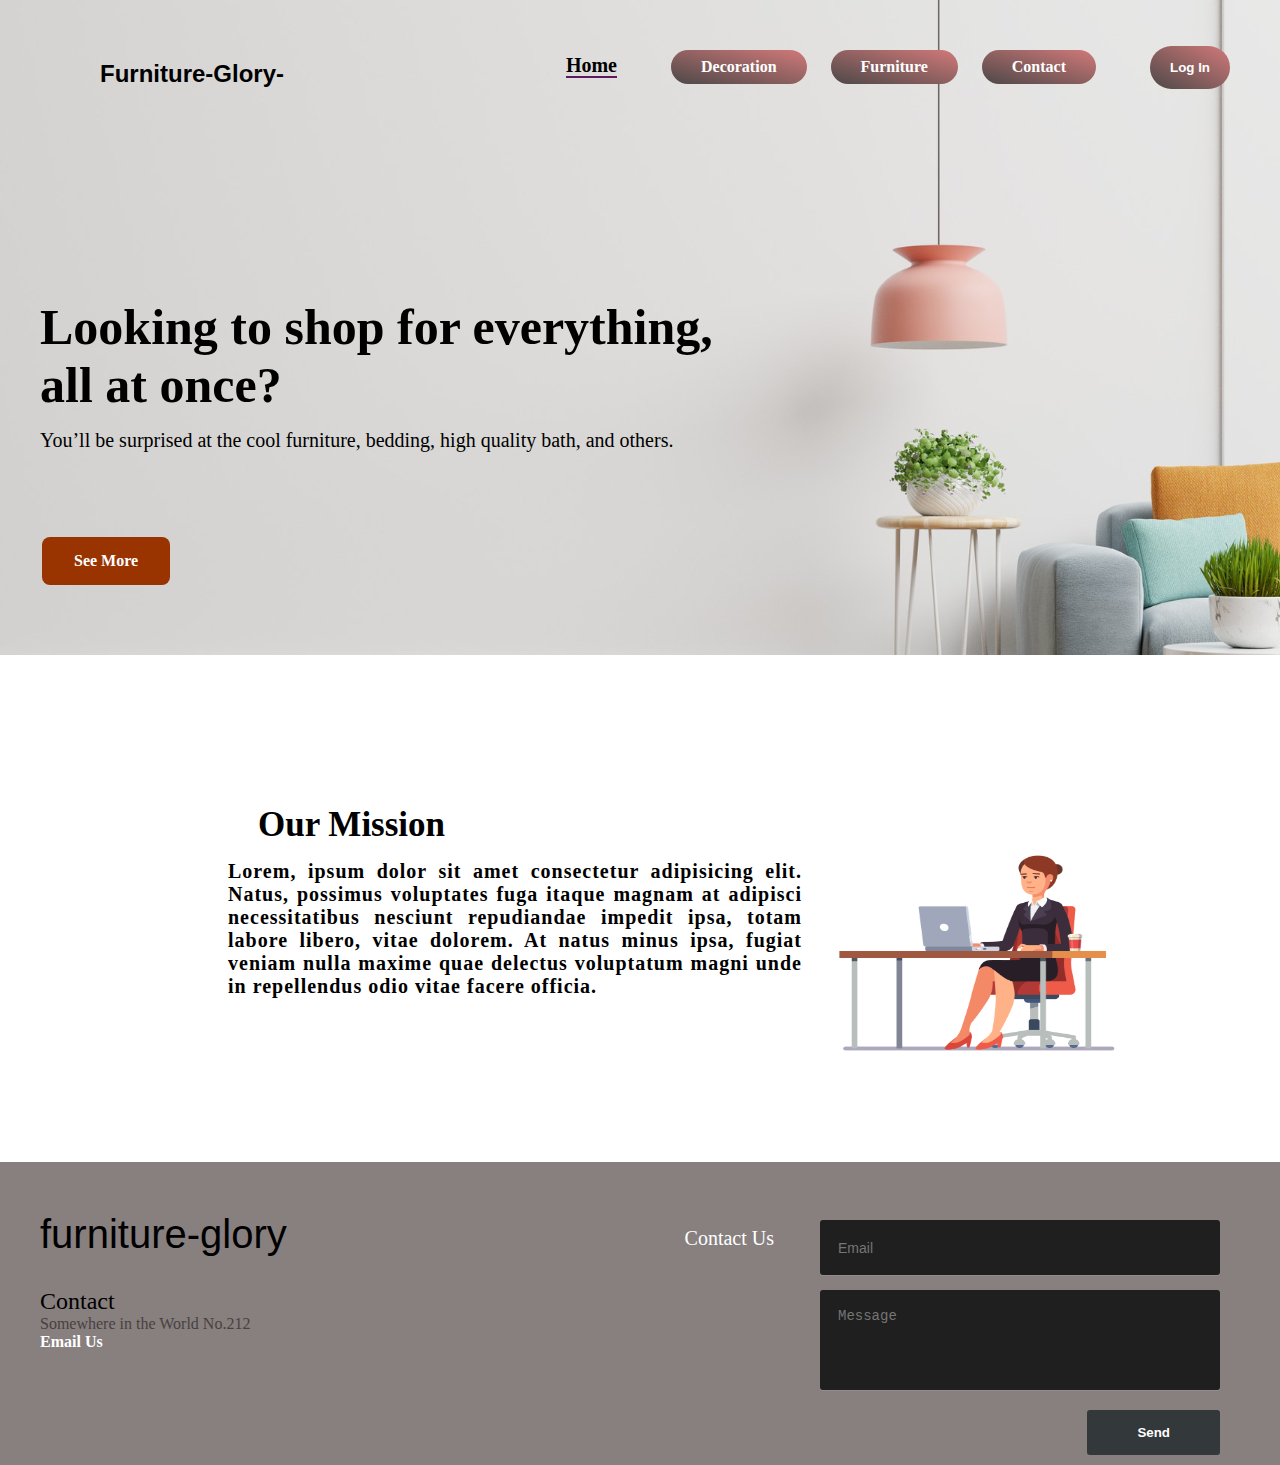
<file: index.html>
<!DOCTYPE html>
<html lang="en">
  <head>
    <meta charset="utf-8" />
    <meta name="viewport" content="width=device-width, initial-scale=1.0" />
    <title>Glory Furniture</title>
    <link rel="stylesheet" href="styles.css" />
  </head>
  <body>
    <header>
      <div class="header">
        <div class="container">
          <div class="navbar">
            <div class="logo">
              <h2>Furniture-Glory-</h2>
            </div>
            <nav>
              <ul id="Menu">
                <li class="active"><a  href="index.html">Home</a></li>
                <li class="bar"><a href="decoration.html">Decoration</a></li>
                <li class="bar"><a href="furniture.html">Furniture</a></li>
                <li class="bar"><a href="contact.html">Contact</a></li>
                <li>
                  <div id="LogIn">
                    <button onclick="document.getElementById('id01').style.display='block'" style="width: auto"><a>Log In</a></button>
                    <div id="id01" class="modal">
                      <form class="modal-content animate" action="/action_page.php" method="post">
                        <div class="imgcontainer">
                          <span onclick="document.getElementById('id01').style.display='none'" class="close" title="Close">&times;</span>
                          <img src="img/avatar.png" alt="avatar" class="avatar" width="300" height="300" />
                        </div>

                        <div class="container">
                          <label for="uname"><b>Username</b></label>
                          <input type="text" placeholder="Enter Username" name="uname" required />

                          <label for="psw"><b>Password</b></label>
                          <input type="password" placeholder="Enter Password" name="psw" required />

                          <button type="submit">Login</button>
                          <label> <input type="checkbox" checked="checked" name="remember" /> Remember me </label>
                        </div>
            
                        <div class="container" style="background-color: #f1f1f1">
                          <button type="button" onclick="document.getElementById('id01').style.display='none'" class="cancelbtn">Cancel</button>
                          <span class="psw"><a href="#" style="color: black;">Forgot Password?</a></span>
                        </div>
                      </form>
                    </div>
                  </div>
                </div>
              </li>
            </ul>
          </nav>
        </div>
      </div>
    </div>
    <div class="brand">
        <h1>
          Looking to shop for everything,<br />
          all at once?
        </h1>
        <p>You’ll be surprised at the cool furniture, bedding, high quality bath, and others.</p>
        <div class="button">
          <a href="#">See More</a>
        </div>
      </div>
    </header>

    <!-- Offer -->
    <div class="small-container">
      <div class="gambar">
        <img src="img/mission.jpg" alt="our mission" />
      </div>
      <div class="mission">
        <h2>Our Mission</h2>
        <h3>
          Lorem, ipsum dolor sit amet consectetur adipisicing elit. Natus, possimus voluptates fuga itaque magnam at adipisci necessitatibus nesciunt repudiandae impedit ipsa, totam labore libero, vitae dolorem. At natus minus ipsa, fugiat
          veniam nulla maxime quae delectus voluptatum magni unde in repellendus odio vitae facere officia.
        </h3>
      </div>
      <br />
      <br />
    </div>
    <!-- End Offer -->

    <!-- Footer -->
    <footer>
      <div class="footer">
        <div class="footer-left">
          <h1>Furniture-Glory</h1>

          <h2>Contact</h2>

          <address>
            Somewhere in the World No.212<br />
            <a href="#">Email Us</a>
          </address>
        </div>
        <div class="footer-right">
          <p>Contact Us</p>
          <form action="#" method="post">
            <input type="text" name="email" placeholder="Email" />
            <textarea name="message" placeholder="Message"></textarea>
            <button>Send</button>
          </form>
        </div>
      </div>
    </footer>
    <!-- End Footer -->
  </body>
</html>
</file>
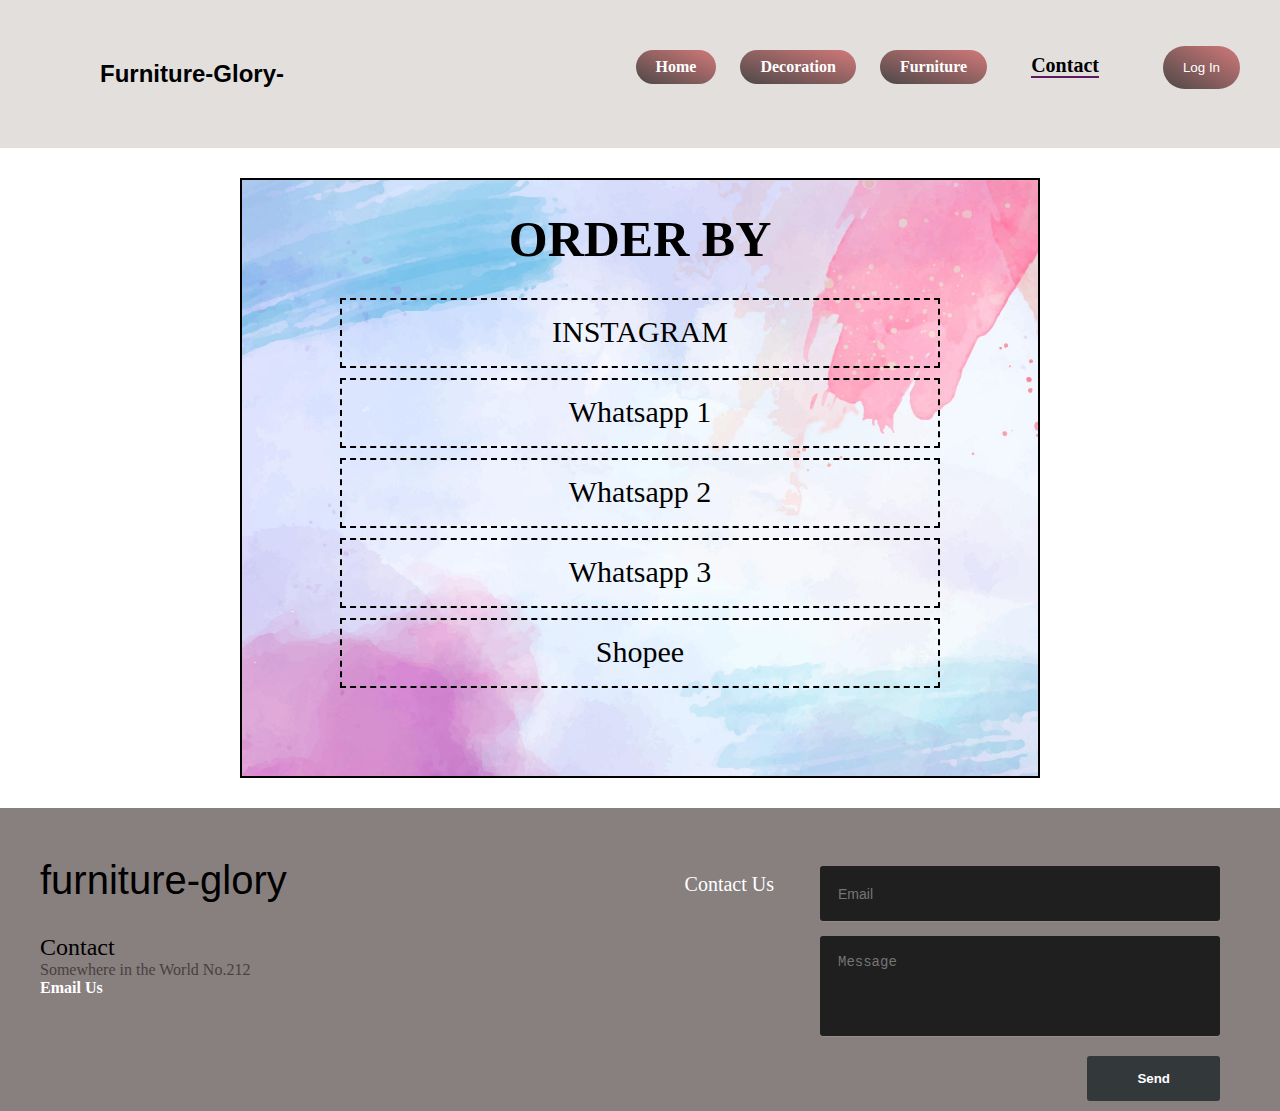
<file: contact.html>
<!DOCTYPE html>
<html lang="en">
  <!DOCTYPE html>
  <html lang="en">
    <head>
      <meta charset="utf-8" />
      <meta name="viewport" content="width=device-width, initial-scale=1" />
      <title>Glory Furniture</title>
      <link rel="stylesheet" href="style2.css" />
    </head>

    <body>
      <header>
        <div class="header" style="padding-bottom: 30px">
          <div class="container">
            <div class="navbar">
              <div class="logo">
                <h2>Furniture-Glory-</h2>
              </div>
              <nav>
                <ul id="Menu">
                  <li class="bar"><a href="index.html">Home</a></li>
                  <li class="bar"><a href="decoration.html">Decoration</a></li>
                  <li class="bar"><a href="furniture.html">Furniture</a></li>
                  <li class="active"><a href="contact.html">Contact</a></li>
                  <li>
                    <div id="LogIn">
                      <button onclick="document.getElementById('id01').style.display='block'" style="width: auto">Log In</button>
                      <div id="id01" class="modal">
                        <form class="modal-content animate" action="/action_page.php" method="post">
                          <div class="imgcontainer">
                            <span onclick="document.getElementById('id01').style.display='none'" class="close" title="Close">&times;</span>
                            <img src="img/avatar.png" alt="avatar" class="avatar" width="300" height="300" />
                          </div>

                          <div class="container">
                            <label for="uname"><b>Username</b></label>
                            <input type="text" placeholder="Enter Username" name="uname" required />

                            <label for="psw"><b>Password</b></label>
                            <input type="password" placeholder="Enter Password" name="psw" required />

                            <button type="submit">Login</button>
                            <label> <input type="checkbox" checked="checked" name="remember" /> Remember me </label>
                          </div>
                          <div class="container" style="background-color: #f1f1f1">
                            <button type="button" onclick="document.getElementById('id01').style.display='none'" class="cancelbtn">Cancel</button>
                            <span class="psw"><a href="#" style="color: black">Forgot Password?</a></span>
                          </div>
                        </form>
                      </div>
                    </div>
                  </li>
                </ul>
              </nav>
            </div>
          </div>
        </div>
      </header>

      <!-- Contact -->
      <div class="contact">
        <div class="heading">
          <h1>ORDER BY</h1>
        </div>
        <div class="flex">
          <div class="title">INSTAGRAM</div>
          <div class="title">Whatsapp 1</div>
          <div class="title">Whatsapp 2</div>
          <div class="title">Whatsapp 3</div>
          <div class="title">Shopee</div>
        </div>
      </div>
      <!-- End Contact-->

      <!-- Footer -->
      <footer style="padding-top: 30px">
        <div class="footer">
          <div class="footer-left">
            <h1>Furniture-Glory</h1>

            <h2>Contact</h2>

            <address>
              Somewhere in the World No.212<br />
              <a href="#">Email Us</a>
            </address>
          </div>
          <div class="footer-right">
            <p>Contact Us</p>
            <form action="#" method="post">
              <input type="text" name="email" placeholder="Email" />
              <textarea name="message" placeholder="Message"></textarea>
              <button>Send</button>
            </form>
          </div>
        </div>
      </footer>
      <!-- End Footer -->
    </body>
  </html>
</html>
</file>
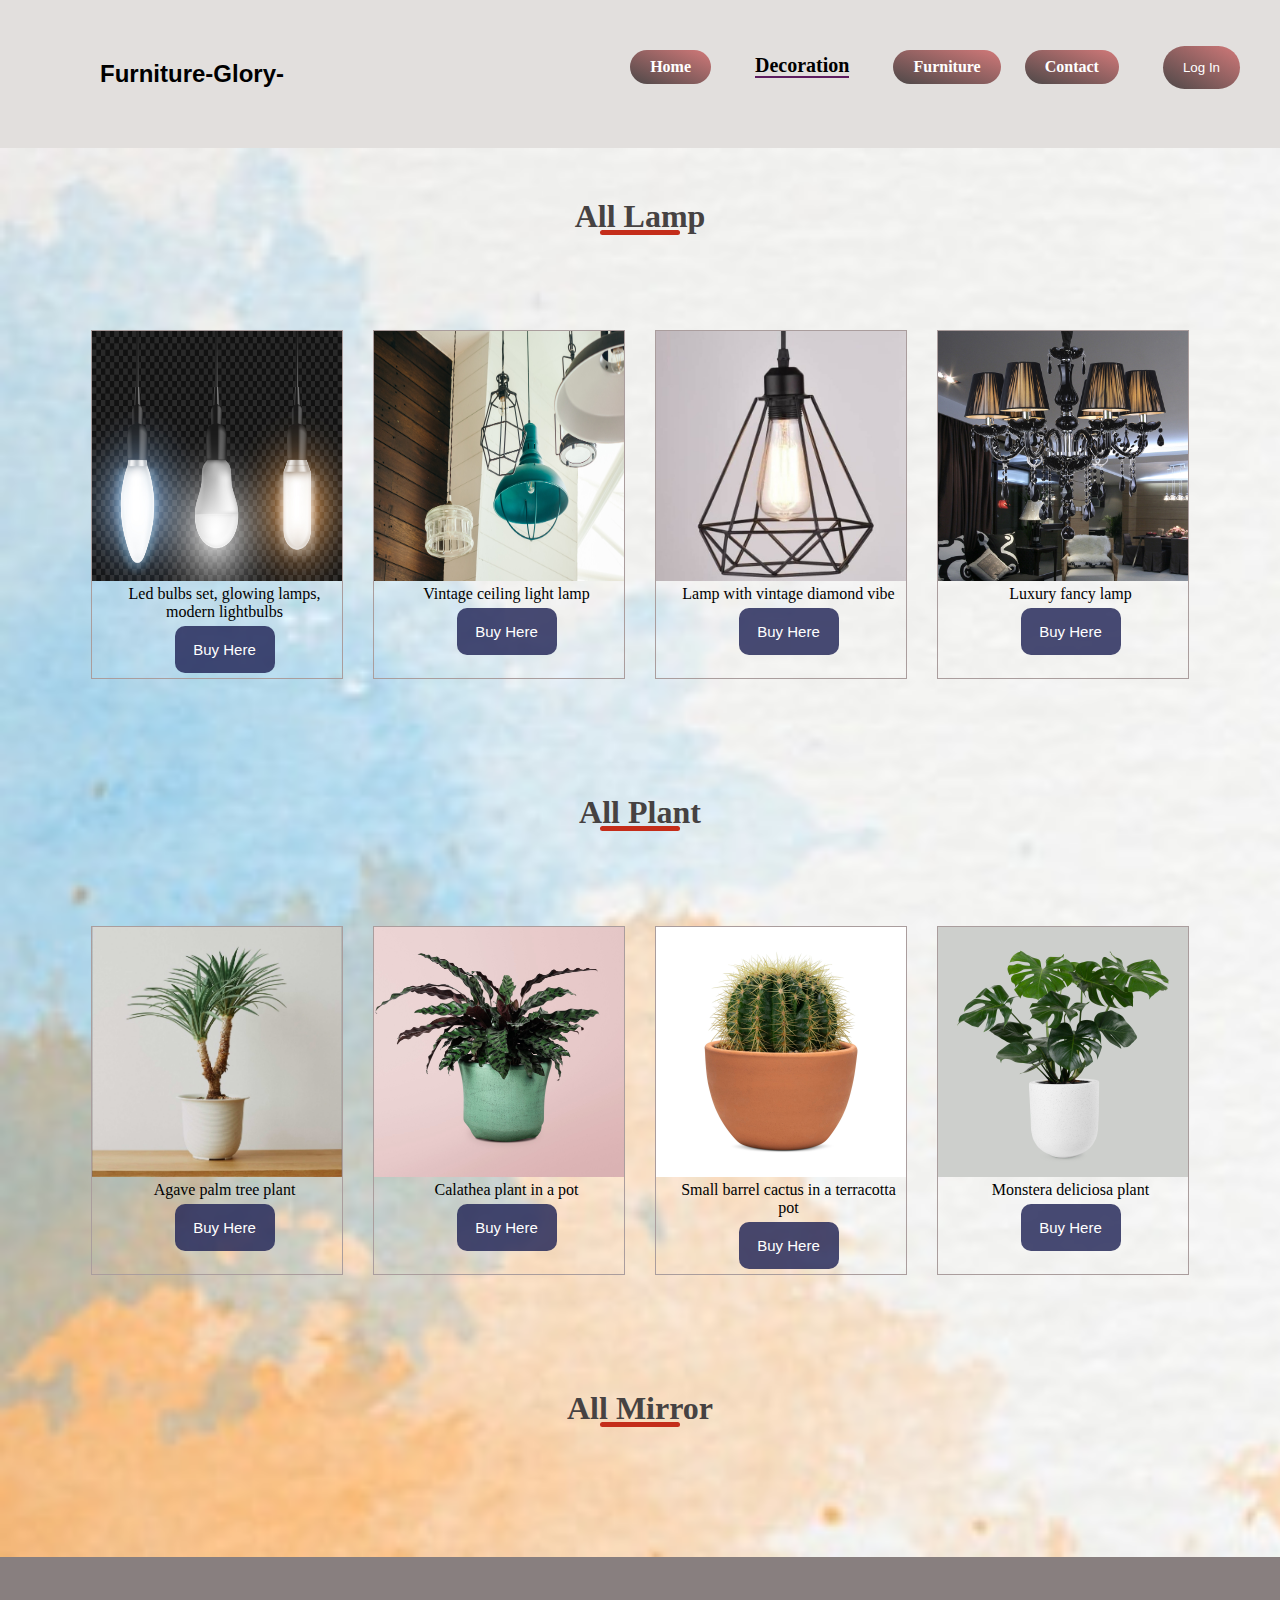
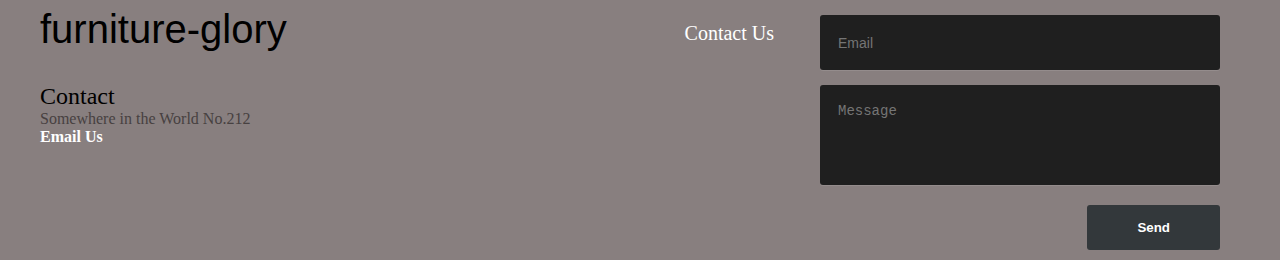
<file: decoration.html>
<!DOCTYPE html>
<html lang="en">
  <!DOCTYPE html>
  <html lang="en">
    <head>
      <meta charset="utf-8" />
      <meta name="viewport" content="width=device-width, initial-scale=1" />
      <title>Glory Furniture</title>
      <link rel="stylesheet" href="style2.css" />
    </head>

    <body>
      <header>
        <div class="header">
          <div class="container">
            <div class="navbar">
              <div class="logo">
                <h2>Furniture-Glory-</h2>
              </div>
              <nav>
                <ul id="Menu">
                  <li class="bar"><a href="index.html">Home</a></li>
                  <li class="active"><a href="decoration.html">Decoration</a></li>
                  <li class="bar"><a href="furniture.html">Furniture</a></li>
                  <li class="bar"><a href="contact.html">Contact</a></li>
                  <li>
                    <div id="LogIn">
                      <button onclick="document.getElementById('id01').style.display='block'" style="width: auto">Log In</button>
                      <div id="id01" class="modal">
                        <form class="modal-content animate" action="/action_page.php" method="post">
                          <div class="imgcontainer">
                            <span onclick="document.getElementById('id01').style.display='none'" class="close" title="Close">&times;</span>
                            <img src="img/avatar.png" alt="avatar" class="avatar" width="300" height="300" />
                          </div>

                          <div class="container">
                            <label for="uname"><b>Username</b></label>
                            <input type="text" placeholder="Enter Username" name="uname" required />

                            <label for="psw"><b>Password</b></label>
                            <input type="password" placeholder="Enter Password" name="psw" required />

                            <button type="submit">Login</button>
                            <label> <input type="checkbox" checked="checked" name="remember" /> Remember me </label>
                          </div>

                          <div class="container" style="background-color: #f1f1f1">
                            <button type="button" onclick="document.getElementById('id01').style.display='none'" class="cancelbtn">Cancel</button>
                            <span class="psw"><a href="#" style="color: black">Forgot Password?</a></span>
                          </div>
                        </form>
                      </div>
                    </div>
                  </li>
                </ul>
              </nav>
            </div>
          </div>
        </div>
      </header>

      <div class="product">
        <!---Lamp-->
        <div class="container-small">
          <h1>All Lamp</h1>
          <div class="flex-container">
            <div class="gallery">
              <a target="_blank">
                <img src="dekorasi/lamp.jpg" width="250" height="250" />
              </a>
              <div class="desc">
                Led bulbs set, glowing lamps,<br />
                modern lightbulbs<br />
                <button><span>Buy Here</span></button>
              </div>
            </div>
            <div class="gallery">
              <a target="_blank">
                <img src="dekorasi/lamp2.jpg" width="250" height="250" />
              </a>
              <div class="desc">
                Vintage ceiling light lamp<br />
                <button><span>Buy Here</span></button>
              </div>
            </div>
            <div class="gallery">
              <a target="_blank">
                <img src="dekorasi/lamp3.jpg" width="250" height="250" />
              </a>
              <div class="desc">
                Lamp with vintage diamond vibe<br />
                <button><span>Buy Here</span></button>
              </div>
            </div>
            <div class="gallery">
              <a target="_blank">
                <img src="dekorasi/lamp4.jpg" width="250" height="250" />
              </a>
              <div class="desc">
                Luxury fancy lamp<br />
                <button><span>Buy Here</span></button>
              </div>
            </div>
          </div>
        </div>
        <!--End Lamp-->

        <!-- Plant -->
        <div class="container-small">
          <h1>All Plant</h1>
          <div class="flex-container">
            <div class="gallery">
              <a target="_blank">
                <img src="dekorasi/plant.png" width="250" height="250" />
              </a>
              <div class="desc">
                Agave palm tree plant <br />
                <button><span>Buy Here</span></button>
              </div>
            </div>
            <div class="gallery">
              <a target="_blank">
                <img src="dekorasi/plant2.jpg" width="250" height="250" />
              </a>
              <div class="desc">
                Calathea plant in a pot <br />
                <button><span>Buy Here</span></button>
              </div>
            </div>
            <div class="gallery">
              <a target="_blank">
                <img src="dekorasi/plant3.jpg" width="250" height="250" />
              </a>
              <div class="desc">
                Small barrel cactus in a terracotta pot <br />
                <button><span>Buy Here</span></button>
              </div>
            </div>
            <div class="gallery">
              <a target="_blank">
                <img src="dekorasi/plant4.jpg" width="250" height="250" />
              </a>
              <div class="desc">
                Monstera deliciosa plant <br />
                <button><span>Buy Here</span></button>
              </div>
            </div>
          </div>
        </div>
        <!-- End Plant -->

        <!-- Mirror -->
        <div class="container-small">
          <h1>All Mirror</h1>
          <div class="flex-container"></div>
        </div>
        <!-- End Mirror -->
      </div>

      <!-- Footer -->
      <footer>
        <div class="footer">
          <div class="footer-left">
            <h1>Furniture-Glory</h1>

            <h2>Contact</h2>

            <address>
              Somewhere in the World No.212<br />
              <a href="#">Email Us</a>
            </address>
          </div>
          <div class="footer-right">
            <p>Contact Us</p>
            <form action="#" method="post">
              <input type="text" name="email" placeholder="Email" />
              <textarea name="message" placeholder="Message"></textarea>
              <button>Send</button>
            </form>
          </div>
        </div>
      </footer>
      <!-- End Footer -->
    </body>
  </html>
</html>
</file>
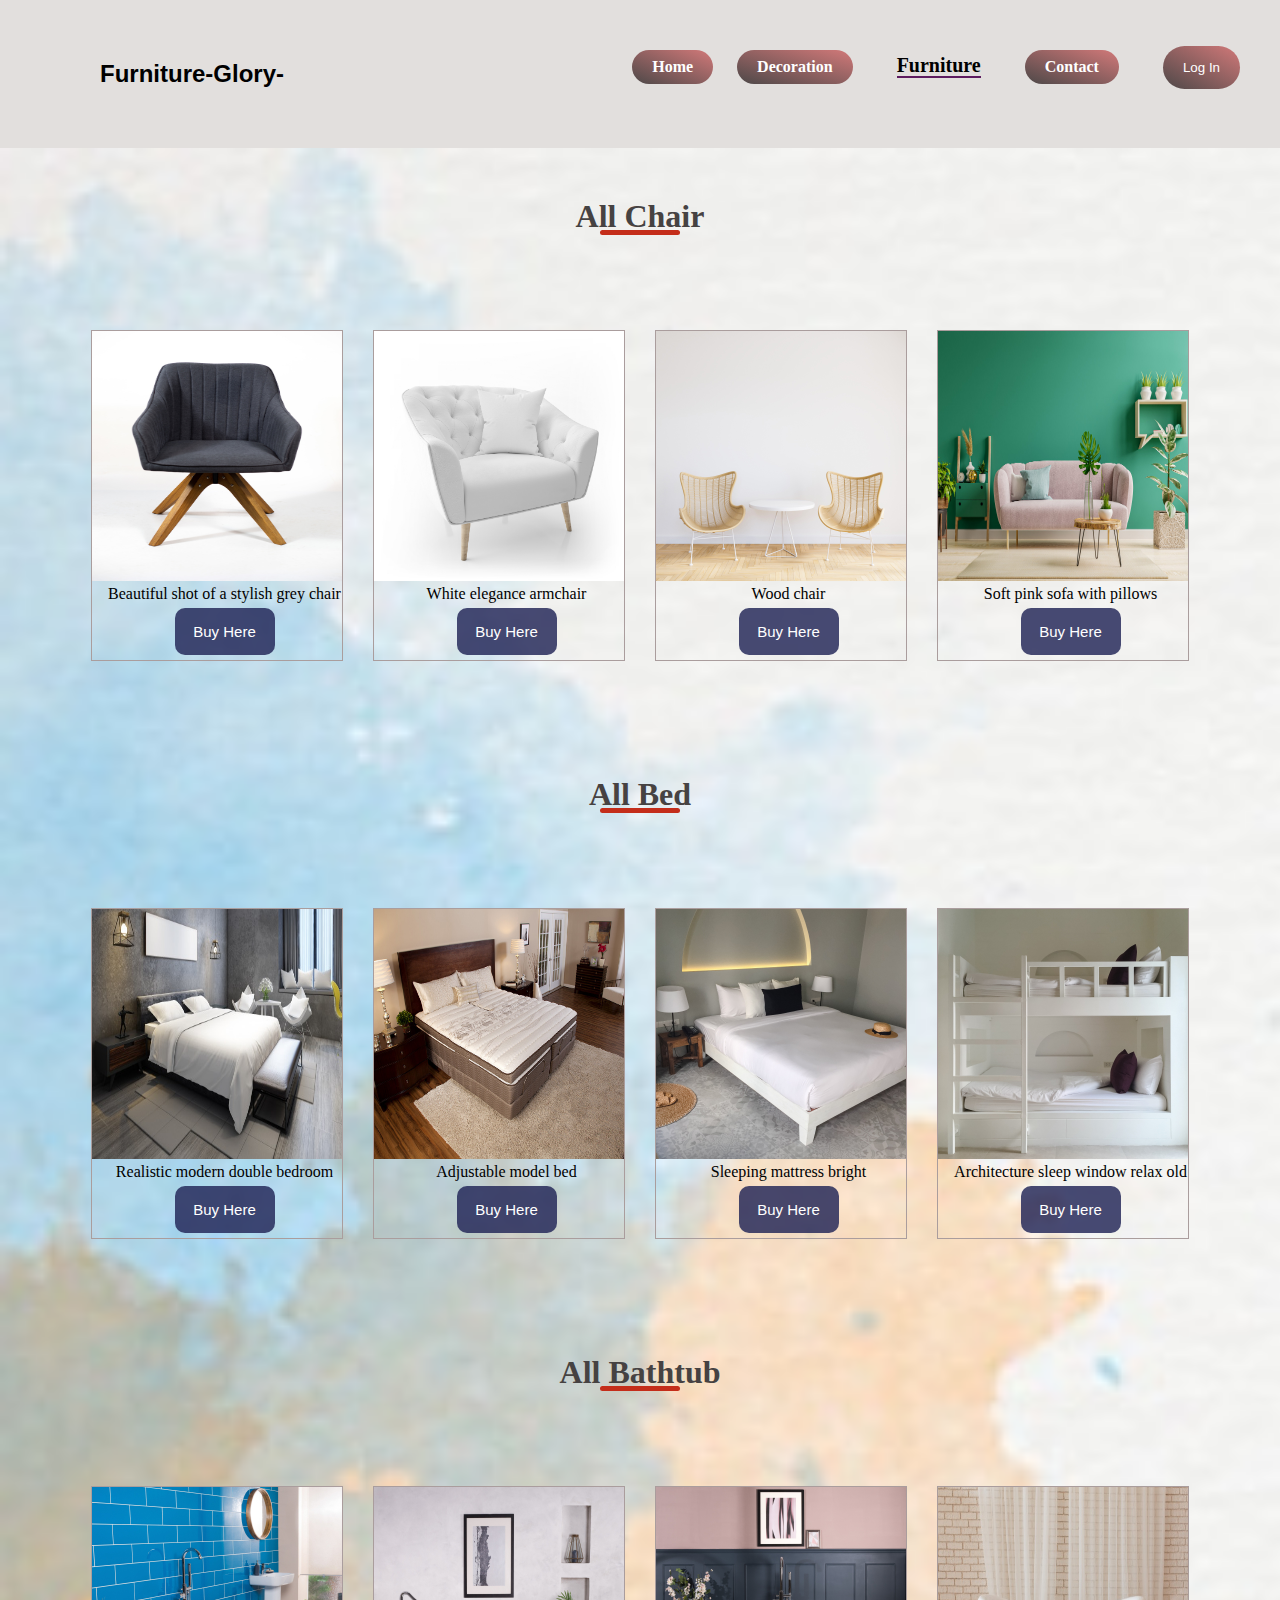
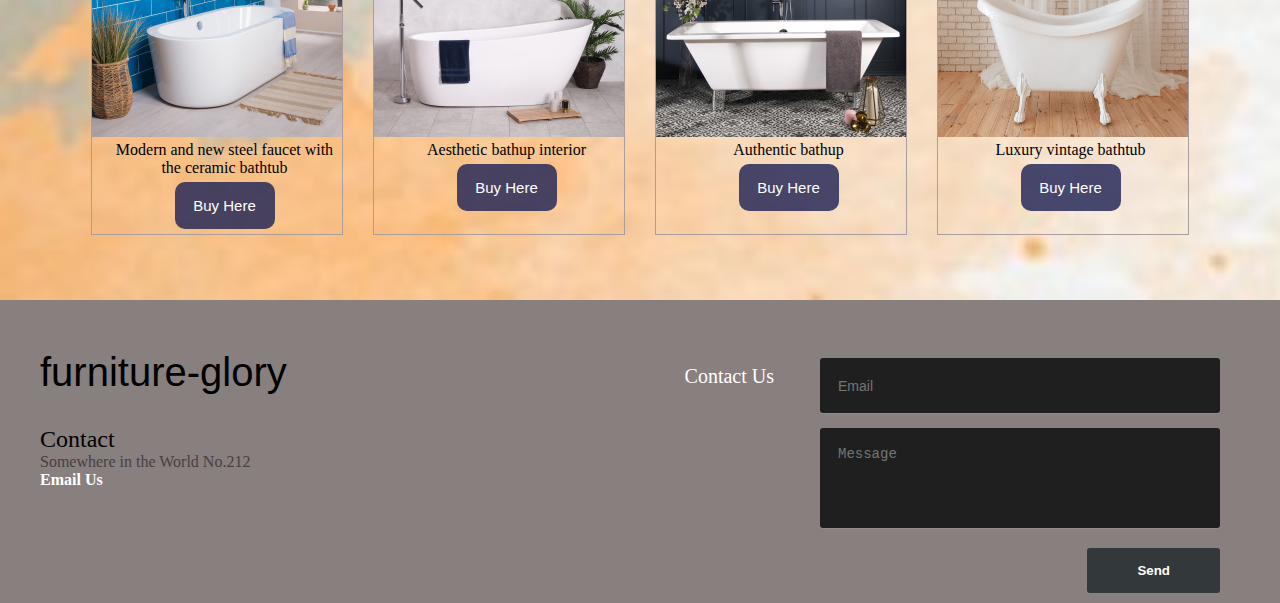
<file: furniture.html>
<!DOCTYPE html>
<html lang="en">
  <!DOCTYPE html>
  <html lang="en">
    <head>
      <meta charset="utf-8" />
      <meta name="viewport" content="width=device-width, initial-scale=1" />
      <title>Glory Furniture</title>
      <link rel="stylesheet" href="style2.css" />
    </head>

    <body>
      <header>
        <div class="header">
          <div class="container">
            <div class="navbar">
              <div class="logo">
                <h2>Furniture-Glory-</h2>
              </div>
              <nav>
                <ul id="Menu">
                  <li class="bar"><a href="index.html">Home</a></li>
                  <li class="bar"><a href="decoration.html">Decoration</a></li>
                  <li class="active"><a href="furniture.html">Furniture</a></li>
                  <li class="bar"><a href="contact.html">Contact</a></li>
                  <li>
                    <div id="LogIn">
                      <button onclick="document.getElementById('id01').style.display='block'" style="width: auto">Log In</button>
                      <div id="id01" class="modal">
                        <form class="modal-content animate" action="/action_page.php" method="post">
                          <div class="imgcontainer">
                            <span onclick="document.getElementById('id01').style.display='none'" class="close" title="Close">&times;</span>
                            <img src="img/avatar.png" alt="avatar" class="avatar" width="300" height="300" />
                          </div>

                          <div class="container">
                            <label for="uname"><b>Username</b></label>
                            <input type="text" placeholder="Enter Username" name="uname" required />

                            <label for="psw"><b>Password</b></label>
                            <input type="password" placeholder="Enter Password" name="psw" required />

                            <button type="submit">Login</button>
                            <label> <input type="checkbox" checked="checked" name="remember" /> Remember me </label>
                          </div>

                          <div class="container" style="background-color: #f1f1f1">
                            <button type="button" onclick="document.getElementById('id01').style.display='none'" class="cancelbtn">Cancel</button>
                            <span class="psw"><a href="#" style="color: black">Forgot Password?</a></span>
                          </div>
                        </form>
                      </div>
                    </div>
                  </li>
                </ul>
              </nav>
            </div>
          </div>
        </div>
      </header>

      <div class="product">
        <!--Chair-->
        <div class="container-small">
          <h1>All Chair</h1>
          <div class="flex-container">
            <div class="gallery">
              <a target="_blank">
                <img src="furniture/chair.jpg" width="250" height="250" />
              </a>
              <div class="desc">
                Beautiful shot of a stylish grey chair<br />
                <button><span>Buy Here</span></button>
              </div>
            </div>
            <div class="gallery">
              <a target="_blank">
                <img src="furniture/chair2.jpg" width="250" height="250" />
              </a>
              <div class="desc">
                White elegance armchair <br />
                <button><span>Buy Here</span></button>
              </div>
            </div>
            <div class="gallery">
              <a target="_blank">
                <img src="furniture/chair3.jpg" width="250" height="250" />
              </a>
              <div class="desc">
                Wood chair <br />
                <button><span>Buy Here</span></button>
              </div>
            </div>
            <div class="gallery">
              <a target="_blank">
                <img src="furniture/chair4.jpg" width="250" height="250" />
              </a>
              <div class="desc">
                Soft pink sofa with pillows <br />
                <button><span>Buy Here</span></button>
              </div>
            </div>
          </div>
        </div>
        <!--End Chair-->

        <!-- Bed -->
        <div class="container-small">
          <h1>All Bed</h1>
          <div class="flex-container">
            <div class="gallery">
              <a target="_blank">
                <img src="furniture/bed.jpg" width="250" height="250" />
              </a>
              <div class="desc">
                Realistic modern double bedroom<br />
                <button><span>Buy Here</span></button>
              </div>
            </div>
            <div class="gallery">
              <a target="_blank">
                <img src="furniture/bed2.jpg" width="250" height="250" />
              </a>
              <div class="desc">
                Adjustable model bed<br />
                <button><span>Buy Here</span></button>
              </div>
            </div>
            <div class="gallery">
              <a target="_blank">
                <img src="furniture/bed3.jpg" width="250" height="250" />
              </a>
              <div class="desc">
                Sleeping mattress bright<br />
                <button><span>Buy Here</span></button>
              </div>
            </div>
            <div class="gallery">
              <a target="_blank">
                <img src="furniture/bed4.jpg" width="250" height="250" />
              </a>
              <div class="desc">
                Architecture sleep window relax old<br />
                <button><span>Buy Here</span></button>
              </div>
            </div>
          </div>
        </div>
        <!--End Bed-->

        <!--Bathtub-->
        <div class="container-small">
          <h1>All Bathtub</h1>
          <div class="flex-container">
            <div class="gallery">
              <a target="_blank">
                <img src="furniture/bathup.jpg" width="250" height="250" />
              </a>
              <div class="desc">
                Modern and new steel faucet with the ceramic bathtub<br />
                <button><span>Buy Here</span></button>
              </div>
            </div>
            <div class="gallery">
              <a target="_blank">
                <img src="furniture/bathup2.jpg" width="250" height="250" />
              </a>
              <div class="desc">
                Aesthetic bathup interior<br />
                <button><span>Buy Here</span></button>
              </div>
            </div>
            <div class="gallery">
              <a target="_blank">
                <img src="furniture/bathup3.jpg" width="250" height="250" />
              </a>
              <div class="desc">
                Authentic bathup<br />
                <button><span>Buy Here</span></button>
              </div>
            </div>
            <div class="gallery">
              <a target="_blank">
                <img src="furniture/bathup4.jpg" width="250" height="250" />
              </a>
              <div class="desc">
                Luxury vintage bathtub<br />
                <button><span>Buy Here</span></button>
              </div>
            </div>
          </div>
        </div>
        <!--End Bathtub-->
      </div>

      <!-- Footer -->
      <footer>
        <div class="footer">
          <div class="footer-left">
            <h1>Furniture-Glory</h1>

            <h2>Contact</h2>

            <address>
              Somewhere in the World No.212<br />
              <a href="#">Email Us</a>
            </address>
          </div>
          <div class="footer-right">
            <p>Contact Us</p>
            <form action="#" method="post">
              <input type="text" name="email" placeholder="Email" />
              <textarea name="message" placeholder="Message"></textarea>
              <button>Send</button>
            </form>
          </div>
        </div>
      </footer>
      <!-- End Footer -->
    </body>
  </html>
</html>
</file>
<file: styles.css>
* {
  margin: 0;
  padding: 0;
  box-sizing: border-box;
}

html {
  scroll-behavior: smooth;
}

body {
  font-family: "MV Boli" sans-serif;
}

/* Header */
header {
  background-image: url(img/background.jpg);
  background-size: auto;
}

.navbar {
  display: flex;
  padding: 30px 0;
}

.logo h2 {
  padding-left: 100px;
  margin: 30px 0;
  font-family: "Lucida Handwriting", sans-serif;
  float: left;
}

nav {
  flex: 1;
  text-align: right;
}

nav ul {
  display: inline-block;
  list-style-type: none;
}

nav ul li {
  display: inline-block;
  margin-right: 20px;
  cursor: pointer;
}

nav li {
  display: inline-block;
  padding: 8px 30px;
  border-radius: 30px;
}

.bar {
  background: linear-gradient(to top right, #4d4848 0%, #d27979 100%);
}

.bar:hover {
  background: linear-gradient(to top right, #245c7c 0%, #584040 100%);
}

.active a {
  font-weight: bold;
  color: #000;
  border-bottom: 2px solid rgb(93, 27, 95);
  font-size: 20px;
}

a {
  text-decoration: none;
  color: #ffffff;
  font-weight: bold;
}

.brand {
  margin: 150px 40px;
}

.brand h1 {
  font-size: 50px;
}

.brand p {
  font-size: 20px;
  margin: 15px 0;
}

.brand .button {
  background-color: #993300;
  border-radius: 8px;
  color: whitesmoke;
  padding: 15px 32px;
  text-align: center;
  text-decoration: none;
  display: inline-block;
  font-size: 16px;
  margin: 70px 2px;
  cursor: pointer;
}

.brand .button:hover {
  box-shadow: 0 12px 16px 0 rgba(0, 0, 0, 0.24), 0 17px 50px 0 rgba(0, 0, 0, 0.19);
}

.small-container {
  padding: 0 10%;
  padding-bottom: 10%;
}

.gambar img {
  width: 350px;
  height: 300px;
  float: right;
}

.mission h3 {
  font-size: 20px;
  text-align: justify;
  letter-spacing: 1px;
  margin: 0 100px;
}
.mission h2 {
  font-size: 35px;
  padding-bottom: 15px;
  text-align: justify;
  margin: 0 130px;
}

.footer {
  background: rgb(136, 127, 127);
  box-shadow: 0 1px 1px 0 rgb(0, 0, 0, 0.12);
  box-sizing: border-box;
  width: 100%;
  padding: 50px 60px 0 40px;
  overflow: hidden;
}

.footer-left {
  margin-right: 1.25em;
  margin-bottom: 2em;
  float: left;
}

.footer-left h1 {
  font-family: "Lucida Handwriting", sans-serif;
  font-weight: 400;
  text-transform: lowercase;
  font-size: 2.5rem;
}

.footer-left h2 {
  margin-top: 1.3em;
  font-size: 24px;
  font-weight: 400;
}
.footer address {
  font-style: normal;
  color: rgb(71, 65, 65);
}

.footer .footer-right {
  float: right;
}

.footer-right p {
  display: inline-block;
  vertical-align: top;
  margin: 15px 42px 0 0;
  color: #ffffff;
  font-family: "MV Boli" sans-serif;
  font-size: 20px;
}

.footer-right form {
  display: inline-block;
}

.footer form input,
.footer form textarea {
  display: block;
  border-radius: 3px;
  box-sizing: border-box;
  background-color: #1f1f1f;
  box-shadow: 0 1px 0 0 rgba(255, 255, 255, 0.102);
  border: none;
  resize: none;
  font-size: 14px;
  font-weight: normal;
  color: #d1d2d2;
  width: 400px;
  padding: 18px;
}

.footer form input {
  height: 55px;
  margin-bottom: 15px;
}

.footer form textarea {
  height: 100px;
  margin-bottom: 20px;
}

.footer button {
  border-radius: 3px;
  background-color: #33383b;
  color: #fff;
  border: 0;
  padding: 15px 50px;
  font-weight: bold;
  float: right;
  margin-bottom: 10px;
}

input[type="text"],
input[type="password"] {
  width: 100%;
  padding: 12px 20px;
  margin: 8px 0;
  display: inline-block;
  border: 1px solid #ccc;
  box-sizing: border-box;
}

#LogIn button {
  background: linear-gradient(to top right, #4d4848 0%, #d27979 100%);
  color: white;
  padding: 14px 20px;
  margin: 8px 0;
  border: none;
  cursor: pointer;
  width: 100%;
  border-radius: 30px;
}

#LogIn button:hover {
  opacity: 0.8;
  background: linear-gradient(to top right, #245c7c 0%, #584040 100%);
}

#LogIn .cancelbtn {
  width: auto;
  padding: 10px 18px;
}

.imgcontainer {
  text-align: center;
  margin: 24px 0 12px 0;
  position: relative;
}

img.avatar {
  border-radius: 50%;
}

span.psw {
  float: right;
  padding-top: 16px;
}

.modal {
  display: none;
  position: fixed;
  z-index: 1;
  left: 0;
  top: 0;
  width: 100%;
  height: 100%;
  overflow: auto;
  background-color: rgb(0, 0, 0);
  background-color: rgba(0, 0, 0, 0.4);
  padding-top: 100px;
  text-align: left;
}

.modal-content {
  background-color: #fefefe;
  margin: 5% auto 15% auto;
  border: 1px solid #888;
  width: 80%;
}

.close {
  position: absolute;
  right: 25px;
  top: 0;
  color: #000;
  font-size: 35px;
  font-weight: bold;
}

.close:hover,
.close:focus {
  color: red;
  cursor: pointer;
}

.animate {
  -webkit-animation: animatezoom 0.6s;
  animation: animatezoom 0.6s;
}

@-webkit-keyframes animatezoom {
  from {
    -webkit-transform: scale(0);
  }
  to {
    -webkit-transform: scale(1);
  }
}

@keyframes animatezoom {
  from {
    transform: scale(0);
  }
  to {
    transform: scale(1);
  }
}

@media screen and (max-width: 300px) {
  span.psw {
    display: block;
    float: none;
  }
  .cancelbtn {
    width: 100%;
  }
}

#LogIn .container {
  padding: 16px;
}
</file>
<file: style2.css>
* {
  margin: 0;
  padding: 0;
  box-sizing: border-box;
}

html {
  scroll-behavior: smooth;
}

body {
  font-family: "MV Boli" sans-serif;
}

/* Header */
.navbar {
  display: flex;
  padding: 30px 0;
  background-color: #c7c0bd83;
}

.logo h2 {
  padding-left: 100px;
  margin: 30px 0;
  font-family: "Lucida Handwriting", sans-serif;
}

nav {
  flex: 1;
  text-align: right;
}

nav ul {
  display: inline-block;
  list-style-type: none;
}

nav ul li {
  display: inline-block;
  margin-right: 20px;
  cursor: pointer;
}

nav li {
  display: inline-block;
  padding: 8px 20px;
  border-radius: 30px;
}

li.bar {
  background: linear-gradient(to top right, #4d4848 0%, #d27979 100%);
}

li.bar:hover {
  background: linear-gradient(to top right, #245c7c 0%, #584040 100%);
}

.active a {
  font-weight: bold;
  color: #000;
  border-bottom: 2px solid rgb(93, 27, 95);
  font-size: 20px;
}

a {
  text-decoration: none;
  color: white;
  font-weight: bold;
}
/* End Header */

/* Proudct */
.product {
  background-image: url(img/bg-produk.jpg);
  background-size: cover;
}

.container-small h1 {
  text-align: center;
  margin: 0 auto 80px;
  position: relative;
  color: rgb(70, 66, 66);
  padding-top: 50px;
}

.container-small h1:after {
  content: "";
  background: #c42d1a;
  width: 80px;
  height: 5px;
  border-radius: 5px;
  position: absolute;
  bottom: 0;
  left: 50%;
  transform: translateX(-50%);
}

.flex-container {
  display: flex;
  justify-content: center;
  padding-bottom: 50px;
}

.gallery {
  margin: 15px;
  border: 1px solid rgb(170, 157, 157);
  width: 252px;
}

div.gallery:hover {
  border: 1px solid #777;
}

.desc {
  padding-left: 15px;
  text-align: center;
}

.desc button {
  border-radius: 10px;
  background-color: #222557d3;
  border: none;
  font-size: 15px;
  color: #ffffff;
  padding: 15px 0;
  width: 100px;
  margin: 5px;
  text-align: center;
  cursor: pointer;
  transition: all 0.5s;
}

.desc button span {
  cursor: pointer;
  display: inline-block;
  position: relative;
  transition: 0.5s;
}

.desc button span:after {
  content: "\00bb";
  position: absolute;
  opacity: 0;
  top: 0;
  right: -20px;
  transition: 0.5s;
}

.desc button:hover span {
  padding-right: 15px;
}

.desc button:hover span:after {
  opacity: 1;
  right: 0;
}
/* End Product */

/* Footer */
.footer {
  background: rgb(136, 127, 127);
  box-shadow: 0 1px 1px 0 rgb(0, 0, 0, 0.12);
  box-sizing: border-box;
  width: 100%;
  padding: 50px 60px 0 40px;
  overflow: hidden;
}

.footer-left {
  margin-right: 1.25em;
  margin-bottom: 2em;
  float: left;
}

.footer-left h1 {
  font-family: "Lucida Handwriting", sans-serif;
  font-weight: 400;
  text-transform: lowercase;
  font-size: 2.5rem;
}

.footer-left h2 {
  margin-top: 1.3em;
  font-size: 24px;
  font-weight: 400;
}
.footer address {
  font-style: normal;
  color: rgb(71, 65, 65);
}

.footer .footer-right {
  float: right;
}

.footer-right p {
  display: inline-block;
  vertical-align: top;
  margin: 15px 42px 0 0;
  color: #ffffff;
  font-family: "MV Boli" sans-serif;
  font-size: 20px;
}

.footer-right form {
  display: inline-block;
}

.footer form input,
.footer form textarea {
  display: block;
  border-radius: 3px;
  box-sizing: border-box;
  background-color: #1f1f1f;
  box-shadow: 0 1px 0 0 rgba(255, 255, 255, 0.102);
  border: none;
  resize: none;
  font-size: 14px;
  font-weight: normal;
  color: #d1d2d2;
  width: 400px;
  padding: 18px;
}

.footer form input {
  height: 55px;
  margin-bottom: 15px;
}

.footer form textarea {
  height: 100px;
  margin-bottom: 20px;
}

.footer button {
  border-radius: 3px;
  background-color: #33383b;
  color: #fff;
  border: 0;
  padding: 15px 50px;
  font-weight: bold;
  float: right;
  margin-bottom: 10px;
}
/* End Footer */

/* Contact */
.contact {
  width: 800px;
  height: 600px;
  border: 2px solid black;
  margin-left: auto;
  margin-right: auto;
  background: url(img/bg-contact.jpg);
  background-size: cover;
}

.flex {
  display: flex;
  flex-direction: column;
  text-align: center;
}

.title {
  width: 600px;
  height: 70px;
  border: 2px dashed black;
  margin-left: auto;
  margin-right: auto;
  text-align: center;
  padding-top: 15px;
  display: block;
  font-size: 30px;
  text-decoration: none;
  margin-bottom: 10px;
}

.title:hover {
  background-color: #f8ce81fa;
  border: 2px solid black;
}

.heading h1 {
  font-size: 50px;
  text-align: center;
  font-family: "Segoe Print", Times, serif;
  padding: 30px;
}
/* End Contact */

/* Log In Button */
input[type="text"],
input[type="password"] {
  width: 100%;
  padding: 12px 20px;
  margin: 8px 0;
  display: inline-block;
  border: 1px solid #ccc;
  box-sizing: border-box;
}

#LogIn button {
  background: linear-gradient(to top right, #4d4848 0%, #d27979 100%);
  color: white;
  padding: 14px 20px;
  margin: 8px 0;
  border: none;
  cursor: pointer;
  width: 100%;
  border-radius: 30px;
}

#LogIn button:hover {
  opacity: 0.8;
  background: linear-gradient(to top right, #245c7c 0%, #584040 100%);
}

#LogIn .cancelbtn {
  width: auto;
  padding: 10px 18px;
}

.imgcontainer {
  text-align: center;
  margin: 24px 0 12px 0;
  position: relative;
}

img.avatar {
  border-radius: 50%;
}

span.psw {
  float: right;
  padding-top: 16px;
}

.modal {
  display: none;
  position: fixed;
  z-index: 1;
  left: 0;
  top: 0;
  width: 100%;
  height: 100%;
  overflow: auto;
  background-color: rgb(0, 0, 0);
  background-color: rgba(0, 0, 0, 0.4);
  padding-top: 100px;
  text-align: left;
}

.modal-content {
  background-color: #fefefe;
  margin: 5% auto 15% auto;
  border: 1px solid #888;
  width: 80%;
}

.close {
  position: absolute;
  right: 25px;
  top: 0;
  color: #000;
  font-size: 35px;
  font-weight: bold;
}

.close:hover,
.close:focus {
  color: red;
  cursor: pointer;
}

.animate {
  -webkit-animation: animatezoom 0.6s;
  animation: animatezoom 0.6s;
}

@-webkit-keyframes animatezoom {
  from {
    -webkit-transform: scale(0);
  }
  to {
    -webkit-transform: scale(1);
  }
}

@keyframes animatezoom {
  from {
    transform: scale(0);
  }
  to {
    transform: scale(1);
  }
}

@media screen and (max-width: 300px) {
  span.psw {
    display: block;
    float: none;
  }
  .cancelbtn {
    width: 100%;
  }
}

#LogIn .container {
  padding: 16px;
}
/* End Log In Button */
</file>
